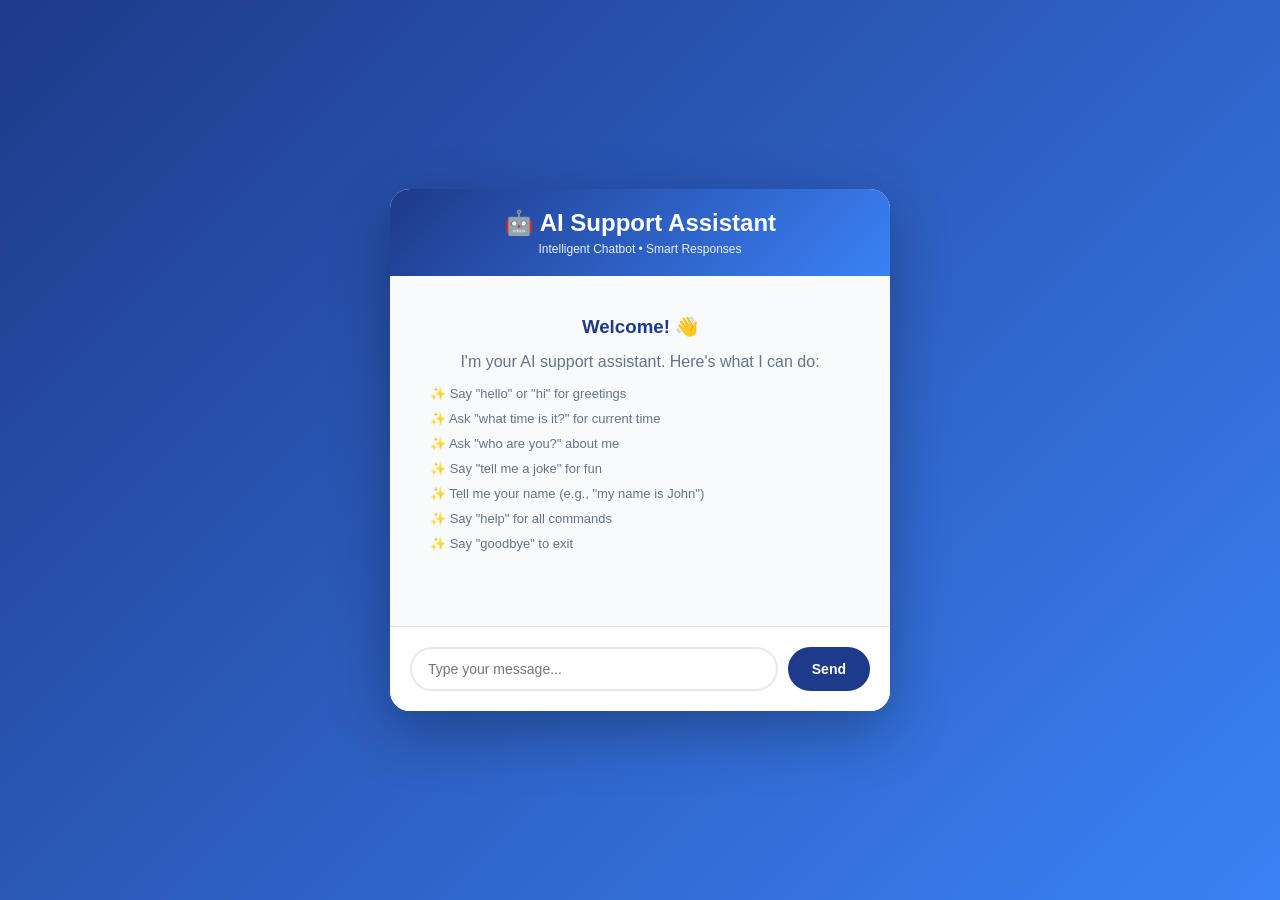
<file: Project1-Chatbot/index.html>
<!DOCTYPE html>
<html lang="en">
<head>
    <meta charset="UTF-8">
    <meta name="viewport" content="width=device-width, initial-scale=1.0">
    <title>AI Support Chatbot</title>
    <style>
        * {
            margin: 0;
            padding: 0;
            box-sizing: border-box;
        }

        body {
            font-family: 'Segoe UI', Tahoma, Geneva, Verdana, sans-serif;
            background: linear-gradient(135deg, #1e3a8a 0%, #3b82f6 100%);
            min-height: 100vh;
            display: flex;
            justify-content: center;
            align-items: center;
            padding: 20px;
        }

        .chat-container {
            background: #ffffff;
            border-radius: 20px;
            box-shadow: 0 20px 60px rgba(0, 0, 0, 0.3);
            width: 100%;
            max-width: 500px;
            overflow: hidden;
        }

        .chat-header {
            background: linear-gradient(135deg, #1e3a8a 0%, #3b82f6 100%);
            color: white;
            padding: 20px;
            text-align: center;
        }

        .chat-header h1 {
            font-size: 24px;
            margin-bottom: 5px;
        }

        .chat-header p {
            font-size: 12px;
            opacity: 0.9;
        }

        .chat-messages {
            height: 350px;
            overflow-y: auto;
            padding: 20px;
            background: #f8fafc;
        }

        .message {
            margin-bottom: 15px;
            animation: fadeIn 0.3s ease;
        }

        @keyframes fadeIn {
            from { opacity: 0; transform: translateY(10px); }
            to { opacity: 1; transform: translateY(0); }
        }

        .message.bot {
            text-align: left;
        }

        .message.user {
            text-align: right;
        }

        .message-content {
            display: inline-block;
            padding: 12px 16px;
            border-radius: 15px;
            max-width: 80%;
            line-height: 1.5;
        }

        .bot .message-content {
            background: #1e3a8a;
            color: white;
            border-bottom-left-radius: 3px;
        }

        .user .message-content {
            background: #10b981;
            color: white;
            border-bottom-right-radius: 3px;
        }

        .message-label {
            font-size: 11px;
            color: #64748b;
            margin-bottom: 4px;
        }

        .chat-input {
            padding: 20px;
            background: white;
            border-top: 1px solid #e2e8f0;
            display: flex;
            gap: 10px;
        }

        .chat-input input {
            flex: 1;
            padding: 12px 16px;
            border: 2px solid #e2e8f0;
            border-radius: 25px;
            font-size: 14px;
            outline: none;
            transition: border-color 0.3s;
        }

        .chat-input input:focus {
            border-color: #3b82f6;
        }

        .chat-input button {
            padding: 12px 24px;
            background: #1e3a8a;
            color: white;
            border: none;
            border-radius: 25px;
            cursor: pointer;
            font-size: 14px;
            font-weight: 600;
            transition: background 0.3s;
        }

        .chat-input button:hover {
            background: #3b82f6;
        }

        .welcome-message {
            text-align: center;
            color: #64748b;
            padding: 20px;
        }

        .welcome-message h3 {
            color: #1e3a8a;
            margin-bottom: 15px;
        }

        .welcome-message ul {
            text-align: left;
            list-style: none;
            margin-top: 10px;
        }

        .welcome-message li {
            padding: 5px 0;
            font-size: 13px;
        }

        .welcome-message li::before {
            content: "✨ ";
        }
    </style>
</head>
<body>
    <div class="chat-container">
        <div class="chat-header">
            <h1>🤖 AI Support Assistant</h1>
            <p>Intelligent Chatbot • Smart Responses</p>
        </div>
        <div class="chat-messages" id="chatMessages">
            <div class="welcome-message">
                <h3>Welcome! 👋</h3>
                <p>I'm your AI support assistant. Here's what I can do:</p>
                <ul>
                    <li>Say "hello" or "hi" for greetings</li>
                    <li>Ask "what time is it?" for current time</li>
                    <li>Ask "who are you?" about me</li>
                    <li>Say "tell me a joke" for fun</li>
                    <li>Tell me your name (e.g., "my name is John")</li>
                    <li>Say "help" for all commands</li>
                    <li>Say "goodbye" to exit</li>
                </ul>
            </div>
        </div>
        <div class="chat-input">
            <input type="text" id="userInput" placeholder="Type your message..." autocomplete="off">
            <button onclick="sendMessage()">Send</button>
        </div>
    </div>

    <script>
        // Chatbot logic replicated from Python
        class SupportBot {
            constructor() {
                this.exitCommands = ["quit", "pause", "exit", "goodbye", "bye", "farewell"];
                this.supportResponses = {
                    'greeting': /.*\b(hello|hi|hey|greetings|welcome)\b.*/i,
                    'time_query': /.*\b(time|clock|what's the time)\b.*/i,
                    'about_bot': /.*\b(who are you|your name|what are you|about you)\b.*/i,
                    'help_request': /.*\b(help|what can you do|capabilities|features)\b.*/i,
                    'jokes': /.*\b(joke|funny|laugh|humor)\b.*/i,
                    'personalization': /.*\b(my name is|i'm|call me)\b.*/i,
                    'gratitude': /.*\b(thanks|thank you|appreciate)\b.*/i
                };
            }

            handleGreeting() {
                const responses = [
                    "Hello! Welcome! How can I help you today?",
                    "Hi there! Great to meet you. What can I assist with?",
                    "Greetings! How may I be of service?"
                ];
                return responses[Math.floor(Math.random() * responses.length)];
            }

            handleTimeQuery() {
                const now = new Date();
                const time = now.toLocaleTimeString('en-US', { hour12: false });
                const responses = [
                    `The current time is ${time}`,
                    `Right now it's ${time}`,
                    `It's ${time} at the moment`
                ];
                return responses[Math.floor(Math.random() * responses.length)];
            }

            handleAboutBot() {
                const responses = [
                    "I'm a rule-based support chatbot created for the Coding Samurai internship!",
                    "I'm a helpful chatbot assistant. I can answer questions and help you with various tasks.",
                    "I'm a support bot built with Python using regex pattern matching."
                ];
                return responses[Math.floor(Math.random() * responses.length)];
            }

            handleHelpRequest() {
                return `I can help you with:
• Greetings (say hello, hi, etc.)
• Tell you the current time
• Answer questions about me
• Tell you jokes
• Remember your name
• General chat
Type 'goodbye' to exit`;
            }

            handleJokes() {
                const jokes = [
                    "Why do programmers prefer dark mode? Because light attracts bugs!",
                    "How many programmers does it take to change a light bulb? None, that's a hardware problem!",
                    "Why did the developer go broke? Because he used up all his cache!",
                    "Why do Python developers wear glasses? Because they don't like C#!",
                    "Why do Java developers wear glasses? Because they don't C#!"
                ];
                return jokes[Math.floor(Math.random() * jokes.length)];
            }

            handlePersonalization(reply) {
                const nameMatch = reply.match(/(?:my name is|i'm|call me)\s+(\w+)/i);
                if (nameMatch) {
                    const name = nameMatch[1];
                    const responses = [
                        `Nice to meet you, ${name}! How can I assist you?`,
                        `Great to know you, ${name}! What can I help with?`,
                        `Pleasure to meet you, ${name}!`
                    ];
                    return responses[Math.floor(Math.random() * responses.length)];
                }
                return "I didn't quite catch that. Can you tell me your name again?";
            }

            handleGratitude() {
                const responses = [
                    "You're welcome! Feel free to ask me anything!",
                    "My pleasure! Happy to help!",
                    "Always glad to assist!"
                ];
                return responses[Math.floor(Math.random() * responses.length)];
            }

            handleNoMatch() {
                const responses = [
                    "I didn't quite understand that. Can you rephrase?",
                    "Sorry, I'm not sure about that. Can you provide more details?",
                    "I'm still learning. Type 'help' to see what I can do!"
                ];
                return responses[Math.floor(Math.random() * responses.length)];
            }

            matchReply(reply) {
                for (const [intent, pattern] of Object.entries(this.supportResponses)) {
                    if (pattern.test(reply)) {
                        switch(intent) {
                            case 'greeting': return this.handleGreeting();
                            case 'time_query': return this.handleTimeQuery();
                            case 'about_bot': return this.handleAboutBot();
                            case 'help_request': return this.handleHelpRequest();
                            case 'jokes': return this.handleJokes();
                            case 'personalization': return this.handlePersonalization(reply);
                            case 'gratitude': return this.handleGratitude();
                        }
                    }
                }
                return this.handleNoMatch();
            }

            makeExit(reply) {
                const replyLower = reply.toLowerCase();
                return this.exitCommands.some(cmd => replyLower.includes(cmd));
            }
        }

        const bot = new SupportBot();
        const chatMessages = document.getElementById('chatMessages');
        const userInput = document.getElementById('userInput');

        function addMessage(content, isUser) {
            const messageDiv = document.createElement('div');
            messageDiv.className = `message ${isUser ? 'user' : 'bot'}`;
            
            const label = document.createElement('div');
            label.className = 'message-label';
            label.textContent = isUser ? 'You' : 'Bot';
            
            const contentDiv = document.createElement('div');
            contentDiv.className = 'message-content';
            contentDiv.textContent = content;
            
            messageDiv.appendChild(label);
            messageDiv.appendChild(contentDiv);
            chatMessages.appendChild(messageDiv);
            chatMessages.scrollTop = chatMessages.scrollHeight;
        }

        function sendMessage() {
            const message = userInput.value.trim();
            if (!message) return;

            // Add user message
            addMessage(message, true);
            userInput.value = '';

            // Check for exit command
            if (bot.makeExit(message)) {
                setTimeout(() => {
                    addMessage("Thank you for reaching out. Have a great day! 👋", false);
                }, 300);
                return;
            }

            // Get bot response with small delay for realism
            setTimeout(() => {
                const response = bot.matchReply(message);
                addMessage(response, false);
            }, 400);
        }

        // Allow pressing Enter to send
        userInput.addEventListener('keypress', function(e) {
            if (e.key === 'Enter') {
                sendMessage();
            }
        });
    </script>
</body>
</html>
</file>
